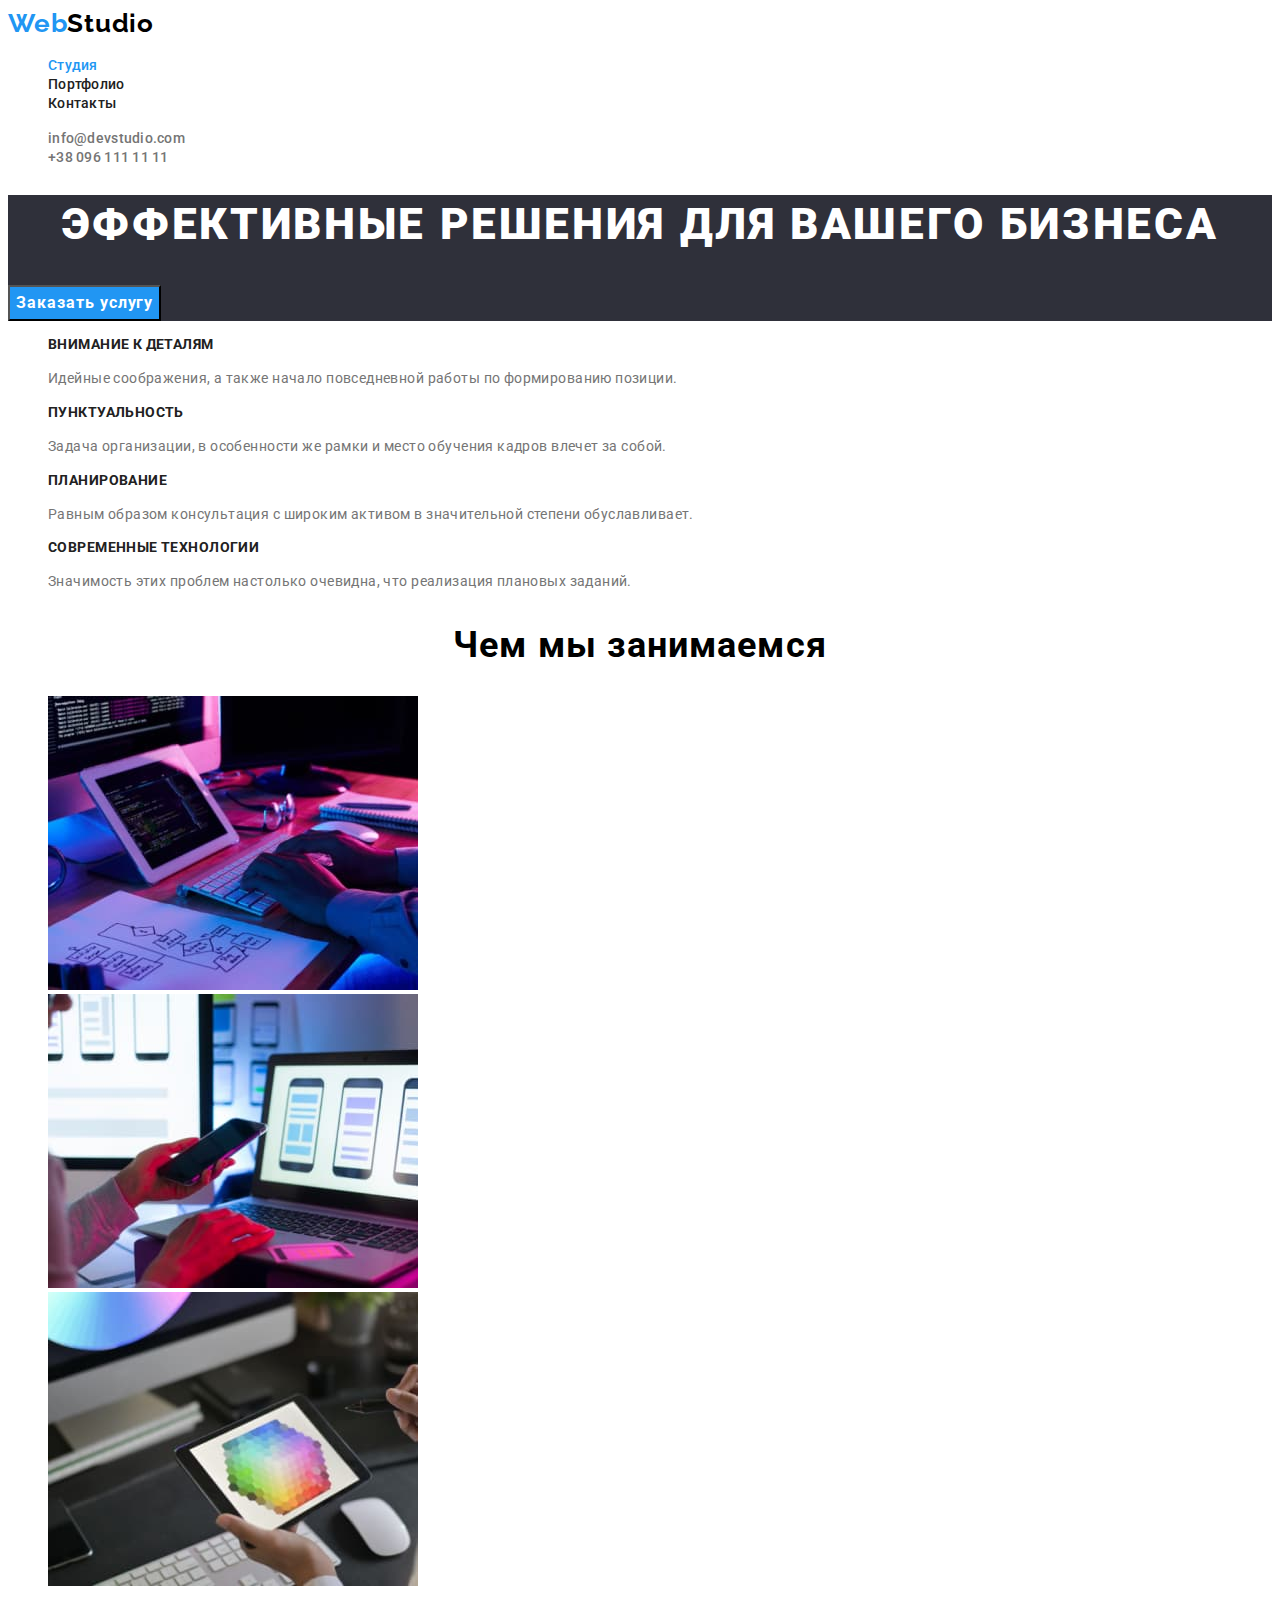
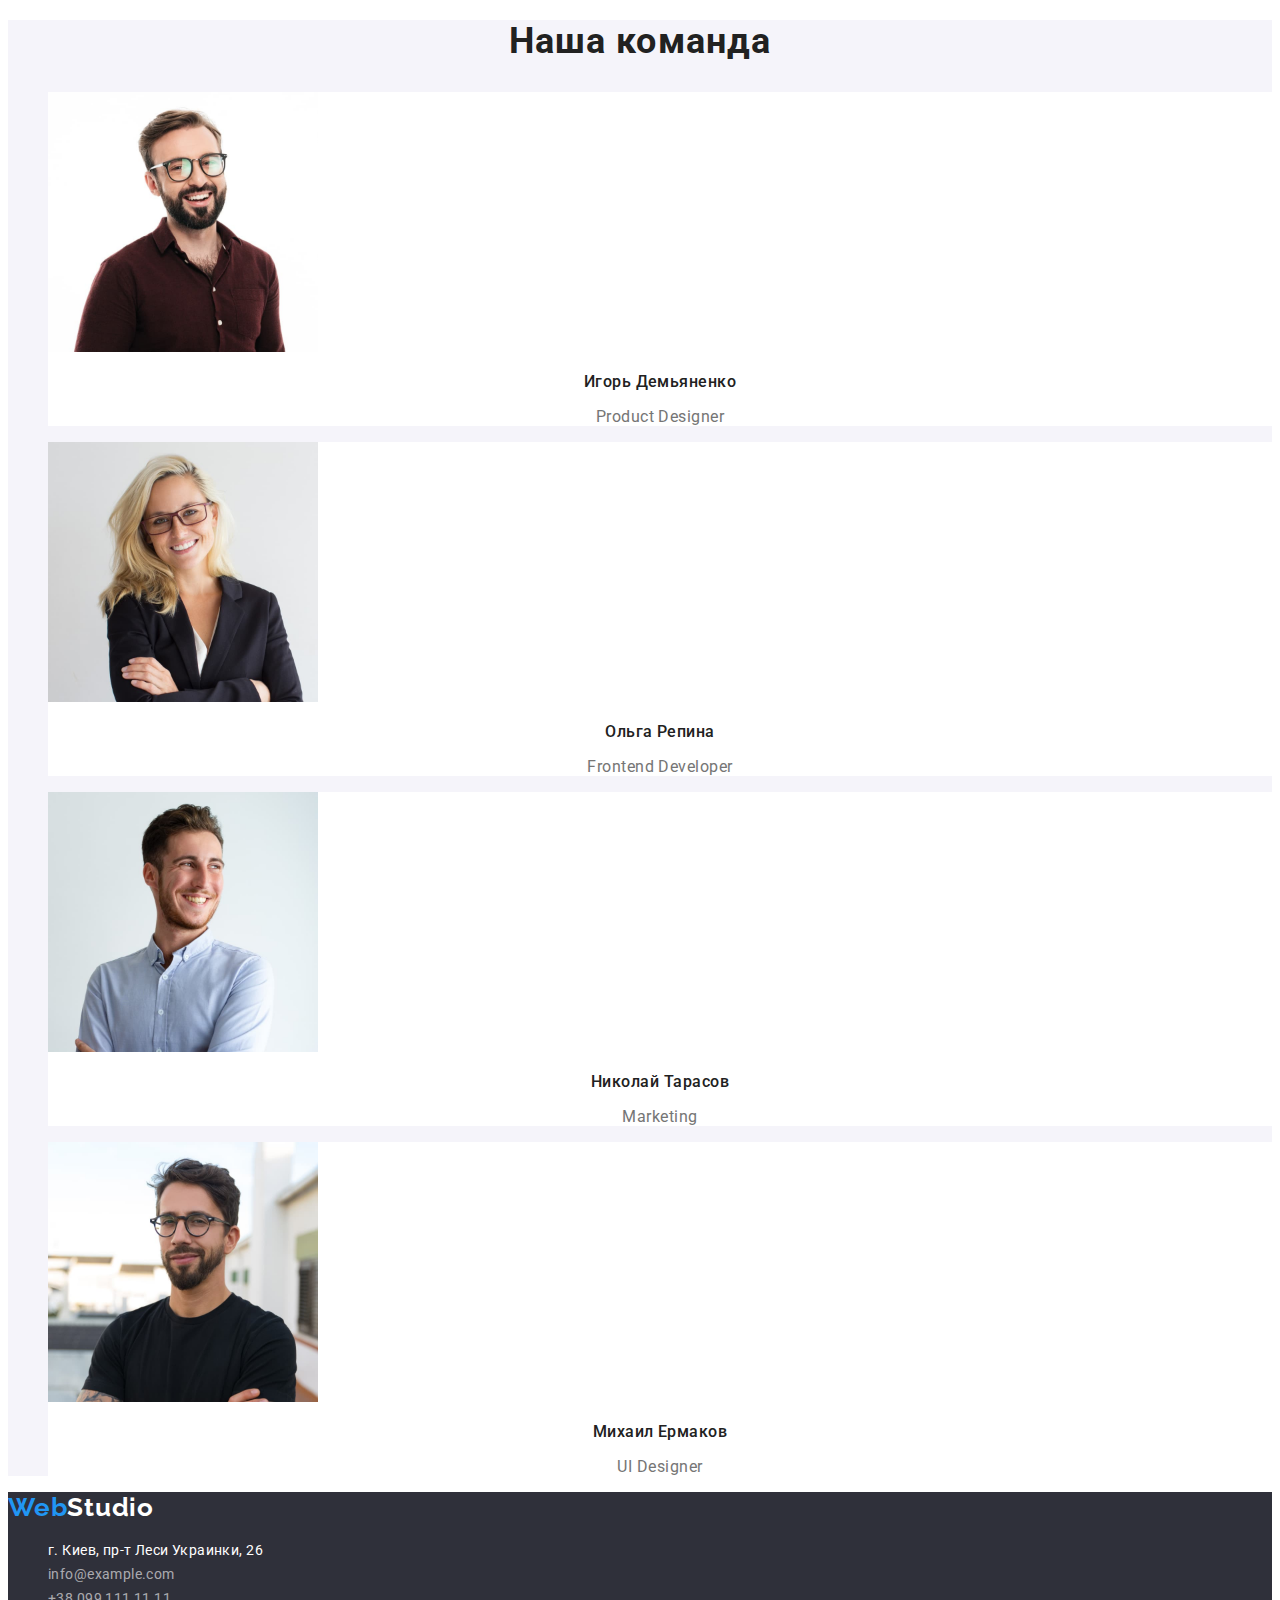
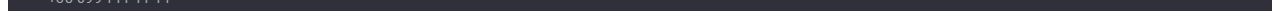
<file: index.html>
<!DOCTYPE html>
<html lang="ru">
	<head>
		<meta charset="UTF-8" />
		<meta http-equiv="X-UA-Compatible" content="IE=edge" />
		<meta name="viewport" content="width=device-width, initial-scale=1.0" />
		<link rel="preconnect" href="https://fonts.googleapis.com" />
		<link rel="preconnect" href="https://fonts.gstatic.com" crossorigin />
		<link
			href="https://fonts.googleapis.com/css2?family=Raleway:wght@700&family=Roboto:wght@400;500;700;900&display=swap"
			rel="stylesheet"
		/>
		<title>Студия</title>
		<link rel="stylesheet" href="./css/styles.css" />
	</head>
	<body>
		<header class="header">
			<a href="" class="logo-header link">
				<span class="logo-web" lang="en">Web</span>
				<span class="logo-studio-header" lang="en">Studio</span>
			</a>
			<nav class="header-nav">
				<ul class="header-list list">
					<li class="header-item"><a href="" class="header-nav-link link current">Студия</a></li>
					<li class="header-item"><a href="./portfolio.html" class="header-nav-link link">Портфолио</a></li>
					<li class="header-item"><a href="" class="header-nav-link link">Контакты</a></li>
				</ul>
			</nav>
			<ul class="header-contacts list">
				<li class="header-contacts-item">
					<a href="mailto:info@devstudio.com" class="header-contacts-link link">info@devstudio.com</a>
				</li>
				<li class="header-contacts-item">
					<a href="tel:+380961111111" class="header-contacts-link link">+38 096 111 11 11</a>
				</li>
			</ul>
		</header>
		<main>
			<section class="hero">
				<h1 class="hero-title">Эффективные решения для вашего бизнеса</h1>
				<button type="button" class="hero-btn">Заказать услугу</button>
			</section>
			<section>
				<h2 class="visually-hidden">Наши преимущества</h2>
				<ul class="benefits-list list">
					<li class="benefits-item">
						<h3 class="benefits-item-title">Внимание к деталям</h3>
						<p class="benefits-item-body">
							Идейные соображения, а также начало повседневной работы по формированию позиции.
						</p>
					</li>
					<li class="benefits-item">
						<h3 class="benefits-item-title">Пунктуальность</h3>
						<p class="benefits-item-body">
							Задача организации, в особенности же рамки и место обучения кадров влечет за собой.
						</p>
					</li>
					<li class="benefits-item">
						<h3 class="benefits-item-title">Планирование</h3>
						<p class="benefits-item-body">
							Равным образом консультация с широким активом в значительной степени обуславливает.
						</p>
					</li>
					<li class="benefits-item">
						<h3 class="benefits-item-title">Современные технологии</h3>
						<p class="benefits-item-body">
							Значимость этих проблем настолько очевидна, что реализация плановых заданий.
						</p>
					</li>
				</ul>
			</section>
			<section class="activity">
				<h2 class="activity-title">Чем мы занимаемся</h2>
				<ul class="activity-list list">
					<li>
						<img src="./images/box-1.jpg" alt="Верстка кода" width="370" height="294" class="activity-list-item" />
					</li>
					<li>
						<img
							src="./images/box-2.jpg"
							alt="Структурирование контента"
							width="370"
							height="294"
							class="activity-list-item"
						/>
					</li>
					<li><img src="./images/box-3.jpg" alt="Стилизация" width="370" height="294" class="activity-list-item" /></li>
				</ul>
			</section>
			<section class="stuff-back">
				<h2 class="stuff">Наша команда</h2>
				<ul class="stuff-list list">
					<li class="stuff-list-item">
						<img src="./images/member-1.jpg" alt="Игорь Демьяненко" width="270" height="260" />
						<h3 class="stuff-list-title">Игорь Демьяненко</h3>
						<p lang="en" class="stuff-list-position">Product Designer</p>
					</li>
					<li class="stuff-list-item">
						<img src="./images/member-2.jpg" alt="Ольга Репина" width="270" height="260" />
						<h3 class="stuff-list-title">Ольга Репина</h3>
						<p lang="en" class="stuff-list-position">Frontend Developer</p>
					</li>
					<li class="stuff-list-item">
						<img src="./images/member-3.jpg" alt="Николай Тарасов" width="270" height="260" />
						<h3 class="stuff-list-title">Николай Тарасов</h3>
						<p lang="en" class="stuff-list-position">Marketing</p>
					</li>
					<li class="stuff-list-item">
						<img src="./images/member-4.jpg" alt="Михаил Ермаков" width="270" height="260" />
						<h3 class="stuff-list-title">Михаил Ермаков</h3>
						<p lang="en" class="stuff-list-position">UI Designer</p>
					</li>
				</ul>
			</section>
		</main>
		<footer class="footer">
			<a href="" class="logo-footer link">
				<span class="logo-web" lang="en">Web</span>
				<span class="logo-studio-footer" lang="en">Studio</span>
			</a>
			<address class="address">
				<ul class="list">
					<li><a href="" class="address-street link">г. Киев, пр-т Леси Украинки, 26</a></li>
					<li><a href="mailto:info@example.com" class="address-item link">info@example.com</a></li>
					<li><a href="tel:+380991111111" class="address-item link">+38 099 111 11 11</a></li>
				</ul>
			</address>
		</footer>
	</body>
</html>
</file>
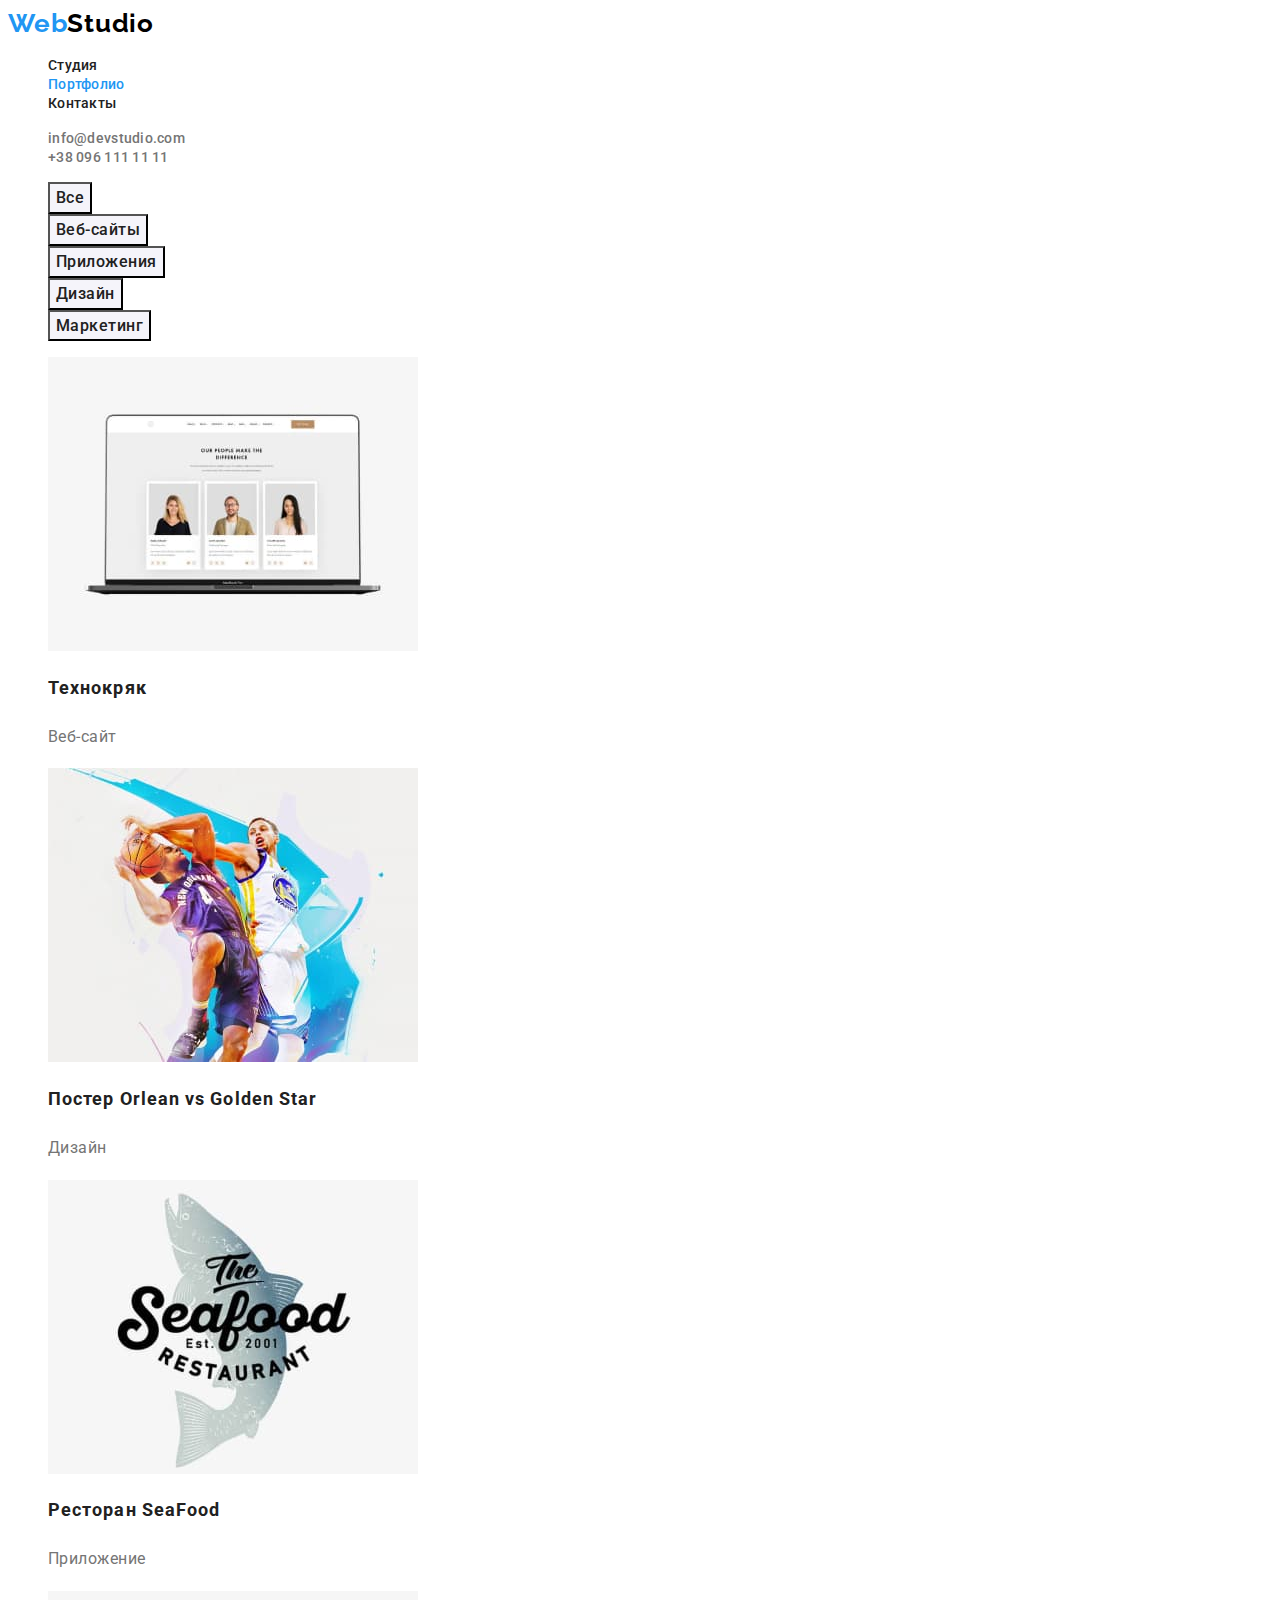
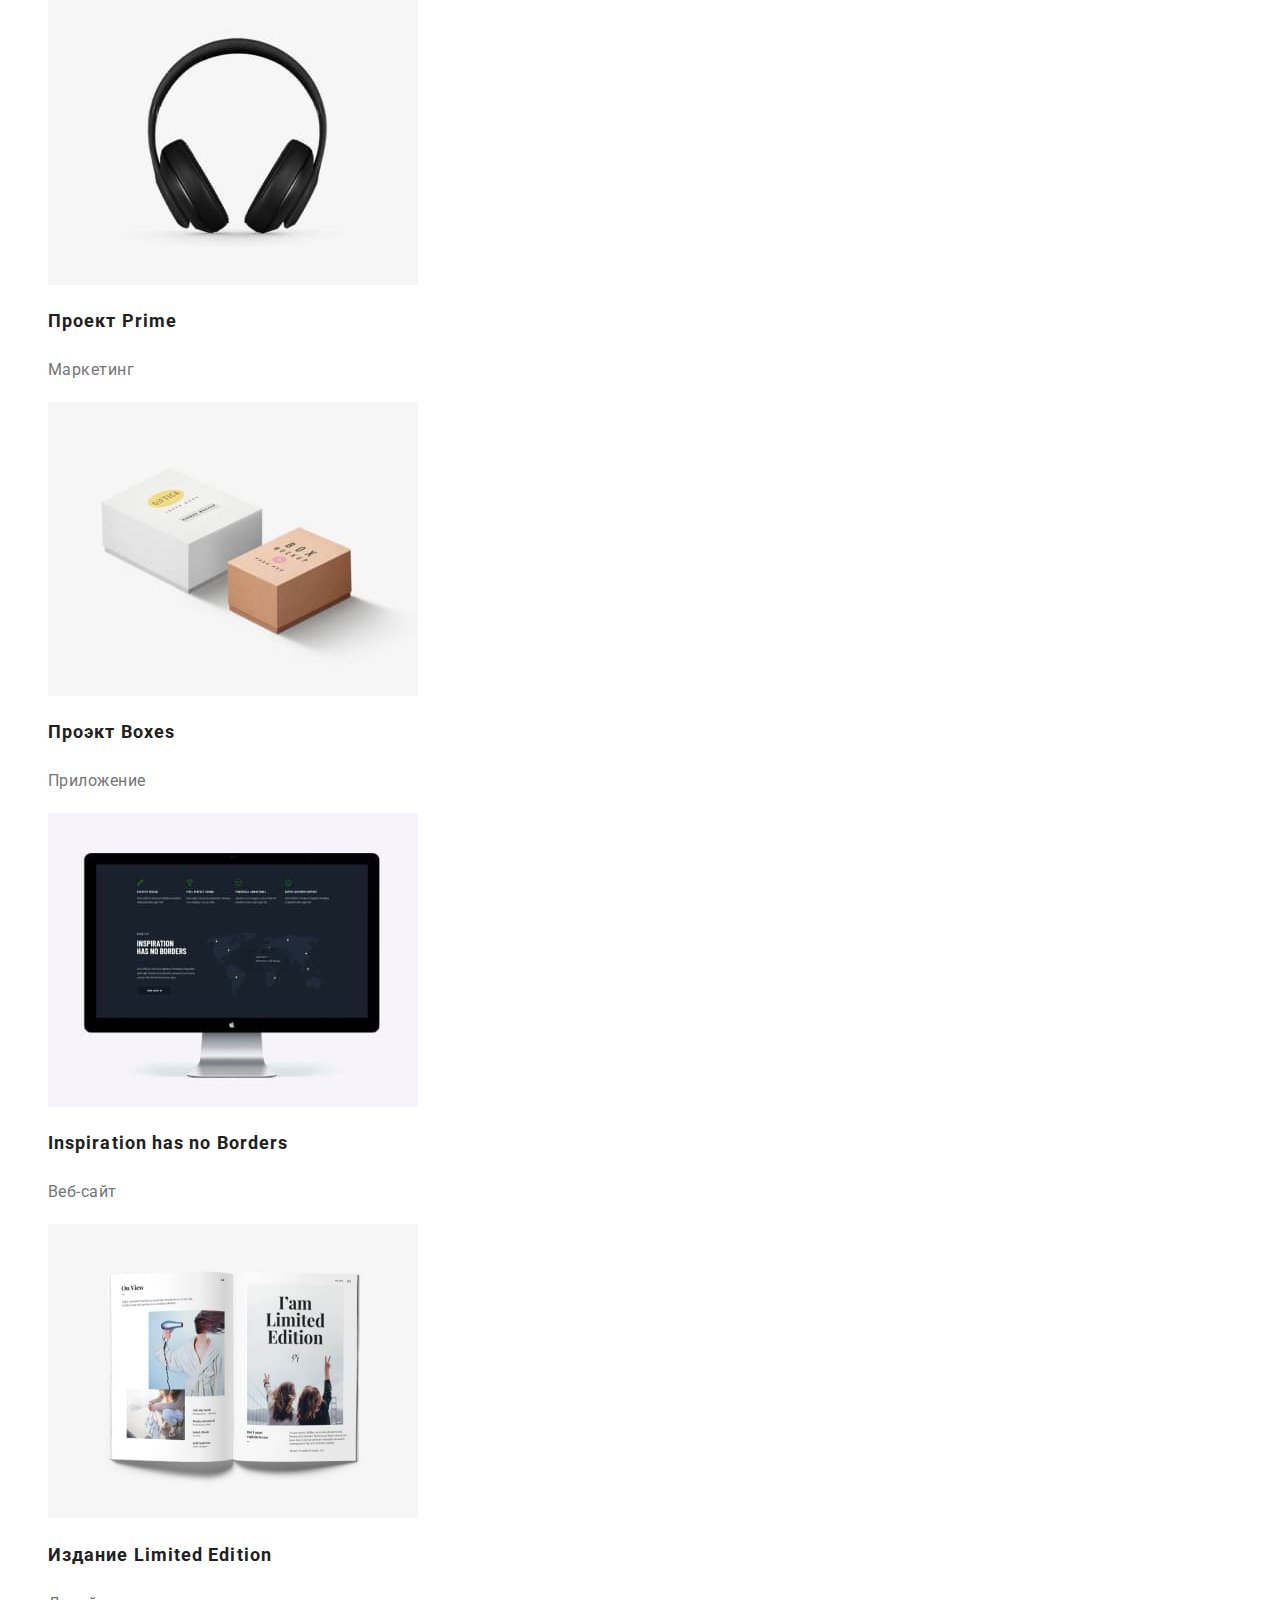
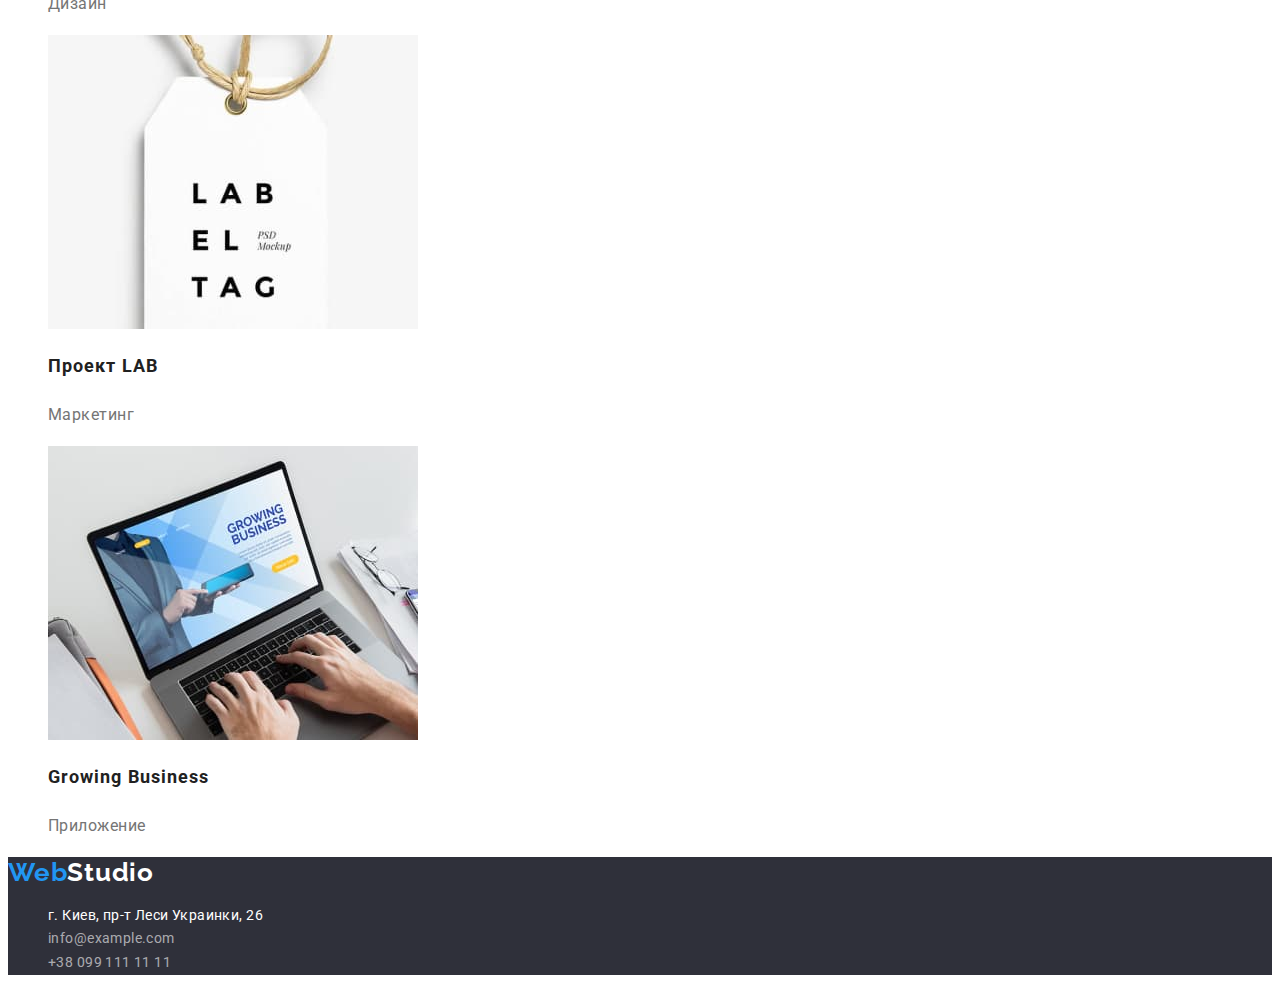
<file: portfolio.html>
<!DOCTYPE html>
<html lang="ru">
	<head>
		<meta charset="UTF-8" />
		<meta http-equiv="X-UA-Compatible" content="IE=edge" />
		<meta name="viewport" content="width=device-width, initial-scale=1.0" />
		<link rel="preconnect" href="https://fonts.googleapis.com" />
		<link rel="preconnect" href="https://fonts.gstatic.com" crossorigin />
		<link
			href="https://fonts.googleapis.com/css2?family=Raleway:wght@700&family=Roboto:wght@400;500;700;900&display=swap"
			rel="stylesheet"
		/>
		<title>Студия</title>
		<link rel="stylesheet" href="./css/styles.css" />
	</head>
	<body>
		<header class="header">
			<a href="" class="logo-header link">
				<span class="logo-web">Web</span>
				<span class="logo-studio-header">Studio</span>
			</a>
			<nav class="header-nav">
				<ul class="header-list list">
					<li class="header-item"><a href="./index.html" class="header-nav-link link">Студия</a></li>
					<li class="header-item"><a href="" class="header-nav-link link current">Портфолио</a></li>
					<li class="header-item"><a href="" class="header-nav-link link">Контакты</a></li>
				</ul>
			</nav>
			<ul class="header-contacts list">
				<li class="header-contacts-item">
					<a href="mailto:info@devstudio.com" class="header-contacts-link link">info@devstudio.com</a>
				</li>
				<li class="header-contacts-item">
					<a href="tel:+380961111111" class="header-contacts-link link">+38 096 111 11 11</a>
				</li>
			</ul>
		</header>
		<main>
			<section>
				<h1 class="visually-hidden">Наши проекты</h1>
				<ul class="list">
					<li><button type="button" class="port-btn">Все</button></li>
					<li><button type="button" class="port-btn">Веб-сайты</button></li>
					<li><button type="button" class="port-btn">Приложения</button></li>
					<li><button type="button" class="port-btn">Дизайн</button></li>
					<li><button type="button" class="port-btn">Маркетинг</button></li>
				</ul>
				<ul class="list">
					<li>
						<a href="" class="link">
							<img src="./images/img-1.jpg" alt="Превью сайта Технокряк" width="370" height="294" />
							<h2 class="projects-title">Технокряк</h2>
							<p class="projects-item">Веб-сайт</p>
						</a>
					</li>
					<li>
						<a href="" class="link">
							<img src="./images/img-2.jpg" alt="Постер Orlean vs Golden Star" width="370" height="294" />
							<h2 class="projects-title">
								Постер
								<span lang="en">Orlean vs Golden Star</span>
							</h2>
							<p class="projects-item">Дизайн</p>
						</a>
					</li>
					<li>
						<a href="" class="link">
							<img src="./images/img-3.jpg" alt="Логотип ресторана SeaFood" width="370" height="294" />
							<h2 class="projects-title">
								Ресторан
								<span lang="en">SeaFood</span>
							</h2>
							<p class="projects-item">Приложение</p>
						</a>
					</li>
					<li>
						<a href="" class="link">
							<img src="./images/img-4.jpg" alt="Логотип проекта Prime" width="370" height="294" />
							<h2 class="projects-title">
								Проект
								<span lang="en">Prime</span>
							</h2>
							<p class="projects-item">Маркетинг</p>
						</a>
					</li>
					<li>
						<a href="" class="link">
							<img src="./images/img-5.jpg" alt="Логотип проекта Boxes" width="370" height="294" />
							<h2 class="projects-title">
								Проэкт
								<span lang="en">Boxes</span>
							</h2>
							<p class="projects-item">Приложение</p>
						</a>
					</li>
					<li>
						<a href="" class="link">
							<img src="./images/img-6.jpg" alt="Превью сайта Inspiration has no Borders" width="370" height="294" />
							<h2 lang="en" class="projects-title">Inspiration has no Borders</h2>
							<p class="projects-item">Веб-сайт</p>
						</a>
					</li>
					<li>
						<a href="" class="link">
							<img src="./images/img-7.jpg" alt="Логотип издания Limited Edition" width="370" height="294" />
							<h2 class="projects-title">
								Издание
								<span lang="en">Limited Edition</span>
							</h2>
							<p class="projects-item">Дизайн</p>
						</a>
					</li>
					<li>
						<a href="" class="link">
							<img src="./images/img-8.jpg" alt="Логотип проекта LAB" width="370" height="294" />
							<h2 class="projects-title">
								Проект
								<span lang="en">LAB</span>
							</h2>
							<p class="projects-item">Маркетинг</p>
						</a>
					</li>
					<li>
						<a href="" class="link">
							<img src="./images/img-9.jpg" alt="Логотип приложения Growing Business" width="370" height="294" />
							<h2 lang="en" class="projects-title">Growing Business</h2>
							<p class="projects-item">Приложение</p>
						</a>
					</li>
				</ul>
			</section>
		</main>
		<footer class="footer">
			<a href="" class="logo-footer link">
				<span class="logo-web">Web</span>
				<span class="logo-studio-footer">Studio</span>
			</a>
			<address class="address">
				<ul class="list">
					<li><a href="" class="address-street link">г. Киев, пр-т Леси Украинки, 26</a></li>
					<li><a href="mailto:info@example.com" class="address-item link">info@example.com</a></li>
					<li><a href="tel:+380991111111" class="address-item link">+38 099 111 11 11</a></li>
				</ul>
			</address>
		</footer>
	</body>
</html>
</file>
<file: css/styles.css>
:root {
	--minor-color: #ffffff;
	--hero-background: #2f303a;
	--footer-background: #2f303a;
	--primary-color: #212121;
	--secondary-color: #757575;
	--accent-color: #2196f3;
	--btn-color: #f5f4fa;
	--main-font: "Roboto", sans-serif;
}

body {
	font-family: var(--main-font);
}

.list {
	list-style: none;
}

.link {
	text-decoration: none;
}

.current.header-nav-link {
	color: var(--accent-color);
}

.visually-hidden {
	position: absolute;
	white-space: nowrap;
	width: 1px;
	height: 1px;
	overflow: hidden;
	border: 0;
	padding: 0;
	clip: rect(0 0 0 0);
	clip-path: inset(50%);
	margin: -1px;
}

/* ----------HEADER---------- */

.header {
	background-color: var(--minor-color);
}

.logo-header {
	font-family: "Raleway", sans-serif;
	font-size: 0px;
}

.logo-web {
	font-weight: 700;
	font-size: 26px;
	line-height: 1.19;
	letter-spacing: 0.03em;
	color: var(--accent-color);
}

.logo-studio-header {
	font-weight: 700;
	font-size: 26px;
	line-height: 1.19;
	letter-spacing: 0.03em;
	color: #000000;
}
.header-nav-link {
	font-weight: 500;
	font-size: 14px;
	line-height: 1.14;
	letter-spacing: 0.02em;
	color: var(--primary-color);
}

.header-nav-link:hover,
.header-nav-link:focus {
	color: var(--accent-color);
}

.header-contacts-link {
	font-weight: 500;
	font-size: 14px;
	line-height: 1.14;
	letter-spacing: 0.02em;
	color: var(--secondary-color);
}

.header-contacts-link:hover,
.header-contacts-link:focus {
	color: var(--accent-color);
}

/* -------HERO-------- */

.hero {
	background-color: var(--hero-background);
}

.hero-title {
	font-weight: 900;
	font-size: 44px;
	line-height: 1.36;
	text-align: center;
	letter-spacing: 0.06em;
	text-transform: uppercase;
	color: var(--minor-color);
}

.hero-btn {
	font-family: inherit;
	font-weight: 700;
	font-size: 16px;
	line-height: 1.88;
	display: flex;
	align-items: center;
	text-align: center;
	letter-spacing: 0.06em;
	color: var(--minor-color);
	background-color: var(--accent-color);
	cursor: pointer;
}

.hero-btn:hover,
.hero-btn:focus {
	color: #188ce8;
}

.benefits-item-title {
	font-weight: 700;
	font-size: 14px;
	line-height: 1.14;
	letter-spacing: 0.03em;
	text-transform: uppercase;
	color: var(--primary-color);
}

.benefits-item-body {
	font-weight: 400;
	font-size: 14px;
	line-height: 1.71;
	letter-spacing: 0.03em;
	color: var(--secondary-color);
}

/* -------ACTIVITY------- */

.activity-title {
	font-weight: 700;
	font-size: 36px;
	line-height: 1.17;
	text-align: center;
	letter-spacing: 0.03em;
}

/* ------STUFF------ */

.stuff-back {
	background-color: #f5f4fa;
}

.stuff {
	font-weight: 700;
	font-size: 36px;
	line-height: 1.17;
	text-align: center;
	letter-spacing: 0.03em;
	color: var(--primary-color);
}

.stuff-list-item {
	background-color: var(--minor-color);
}

.stuff-list-title {
	font-weight: 500;
	font-size: 16px;
	line-height: 1.19;
	text-align: center;
	letter-spacing: 0.03em;
	color: var(--primary-color);
}

.stuff-list-position {
	font-weight: 400;
	font-size: 16px;
	line-height: 1.19;
	text-align: center;
	letter-spacing: 0.03em;
	color: var(--secondary-color);
}

/* -----FOOTER------ */

.footer {
	background-color: var(--footer-background);
}

.logo-footer {
	font-family: "Raleway", sans-serif;
	font-size: 0px;
}

.logo-web {
	font-weight: 700;
	font-size: 26px;
	line-height: 1.19;
	letter-spacing: 0.03em;
	color: var(--accent-color);
}

.logo-studio-footer {
	font-weight: 700;
	font-size: 26px;
	line-height: 1.19;
	letter-spacing: 0.03em;
	color: var(--minor-color);
}

.address {
	font-style: normal;
}

.address-street {
	font-family: inherit;
	font-size: 14px;
	line-height: 1.71;
	letter-spacing: 0.03em;
	color: var(--minor-color);
}

.address-item {
	font-family: inherit;
	font-size: 14px;
	line-height: 1.71;
	letter-spacing: 0.03em;
	color: rgba(255, 255, 255, 0.6);
}

.address-item:hover,
.address-item:focus {
	color: var(--accent-color);
}

/* ------PORTFOLIO------- */

.port-btn {
	font-family: inherit;
	font-weight: 500;
	font-size: 16px;
	line-height: 1.62;
	text-align: center;
	letter-spacing: 0.03em;
	color: var(--primary-color);
	background-color: var(--btn-color);
	cursor: pointer;
}

.port-btn:hover,
.port-btn:focus {
	color: var(--minor-color);
	background-color: var(--accent-color);
}

.projects-title {
	font-weight: 700;
	font-size: 18px;
	line-height: 2;
	letter-spacing: 0.06em;
	color: var(--primary-color);
}

.projects-item {
	font-weight: 400;
	font-size: 16px;
	line-height: 1.88;
	letter-spacing: 0.03em;
	color: var(--secondary-color);
}
</file>
